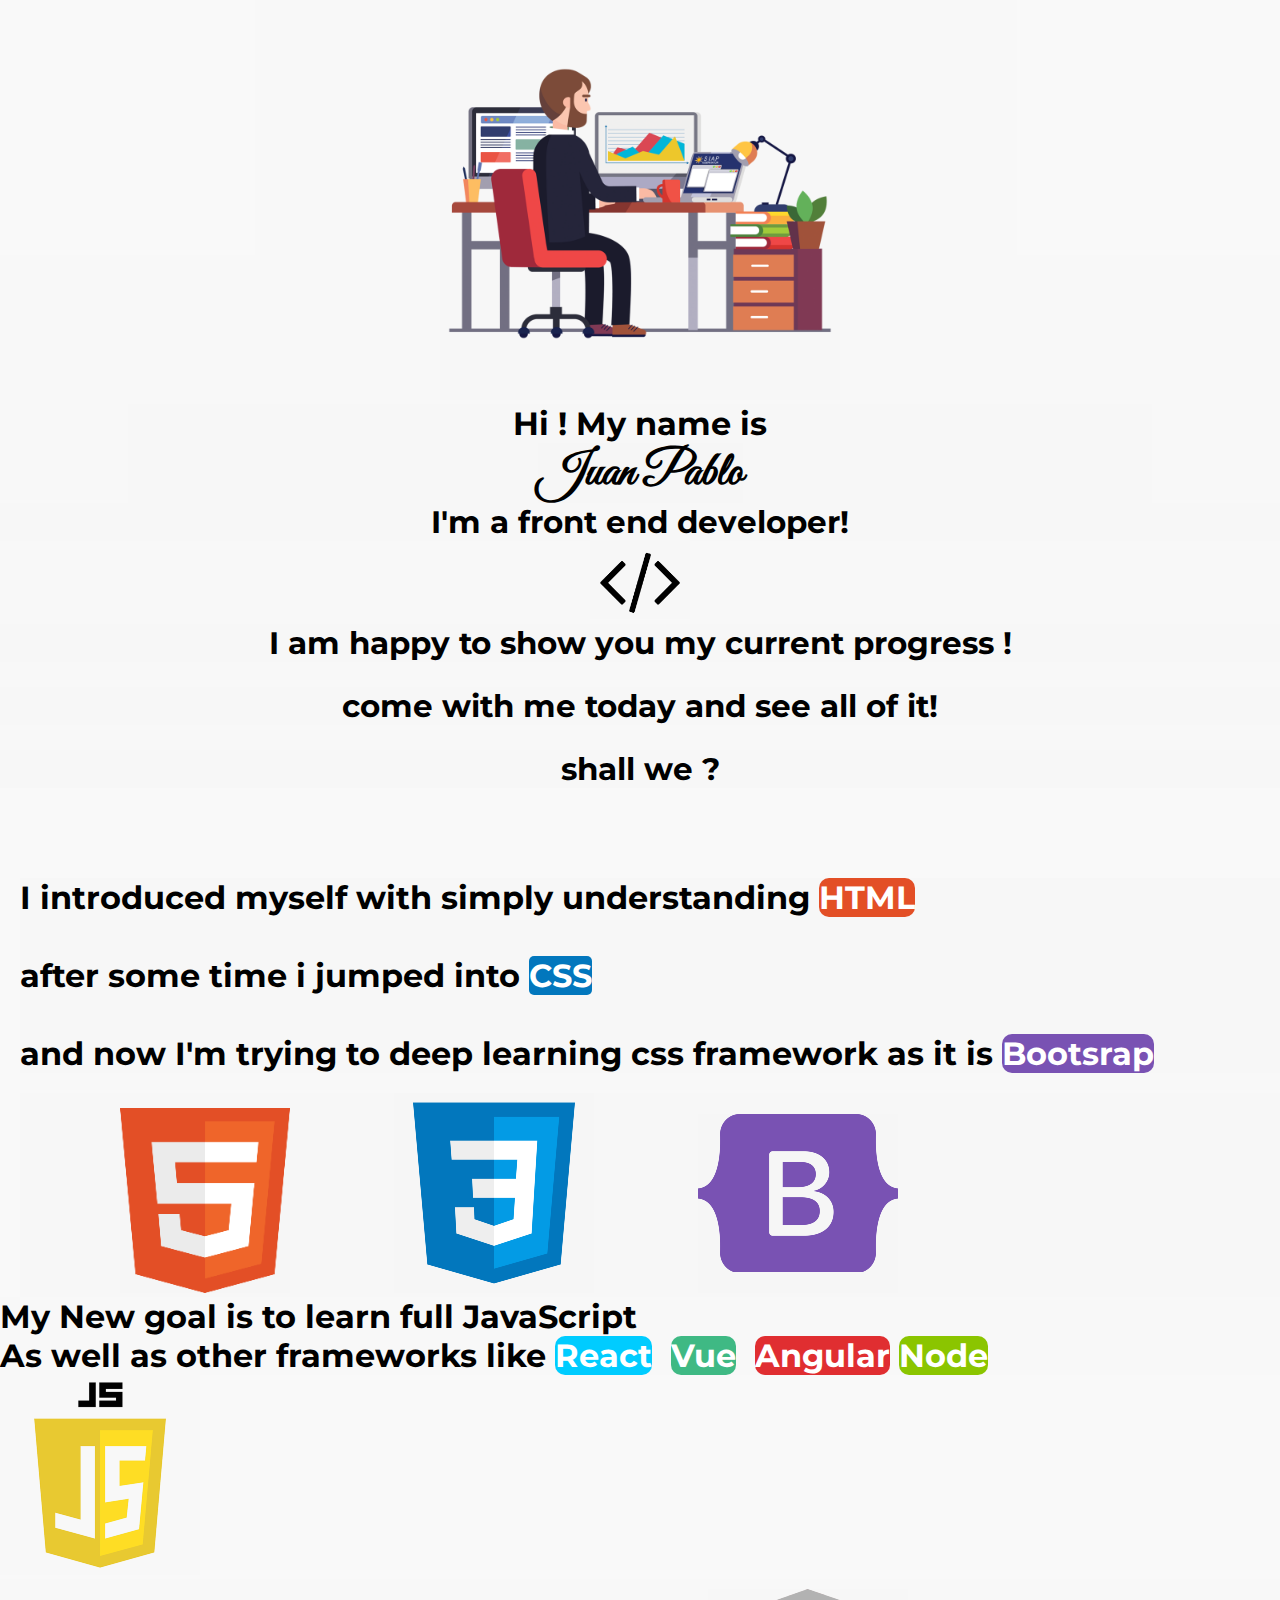
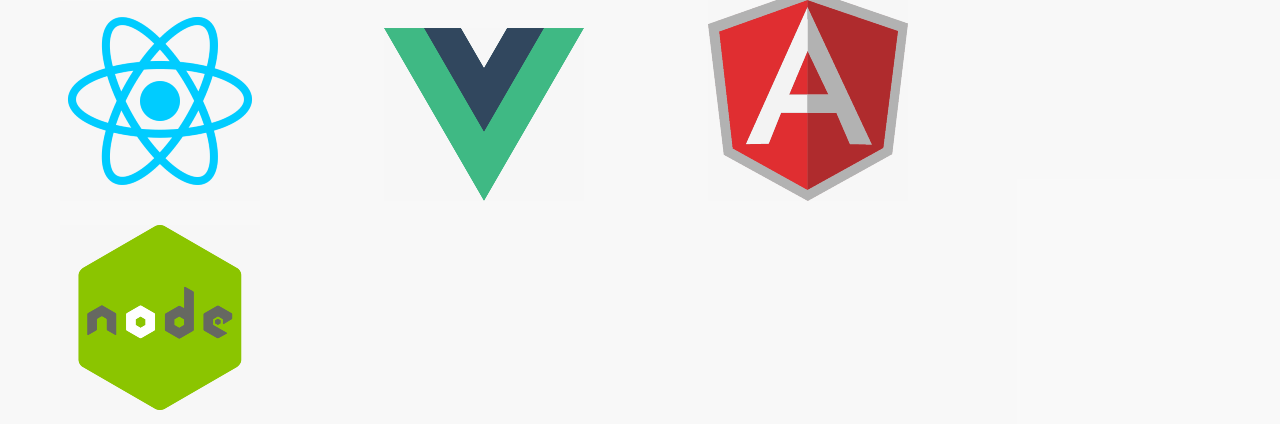
<file: index.html>
<!DOCTYPE html>
<html lang="en">
<head>
    <meta charset="UTF-8">
    <meta http-equiv="X-UA-Compatible" content="IE=edge">
    <meta name="viewport" content="width=device-width, initial-scale=1.0">
    <link rel="stylesheet" href="style.css">
    <link rel="icon" href="images/icon.ico">
    <title>First try to make a Curriculum</title>
</head>
<body>
    <header>
        <div class="container">
            <img class="image" src="images/maninacomputer.png" alt="computer">
            <h1 class="sometext">Hi ! My name is <br> <span class="pname">Juan Pablo</span></h1>
        </div>
        <div class="container2">
            <h2>I'm a front end developer!</h2>
            <img class="brakets" src="images/brakets.png" alt="brakets">
            <h2>I am happy to show you my current progress !</h2><br>
            <h2>come with me today and see all of it!</h2>
            <br>
            <h2>shall we ?</h2>
        </div>
        <div class="container3">
            <h1>I introduced myself with simply understanding <span class="html"> HTML</span>
                <br><br>after some time i jumped into <span class="css">CSS</span> 
                <br><br>and now I'm trying to deep learning css framework as it is <span class="Btstrap">Bootsrap</span> 
            </h1>
            <div class="imgcontainer">
                <img class="htmlimage" src="images/html1.png" alt="htmlimage">
                <img class="cssimage" src="images/css.png" alt="cssimg">
                <img src="images/bootstrap.png" alt="butstrap" class="butstrapputo">
            </div>
        </div>
    </header>
    <div class="bodycontainer">
        <h1>My New goal is to learn full JavaScript</h1>
        <h1>As well as other frameworks like <span class="Reacttext">React</span>  <span class="Vuetext">Vue</span> <span class="Angulartext">Angular</span> <span class="Nodetext">Node</span></h1>
        <img src="images/javascript.png" alt="javascript" class="javascript">
        <div class="imgcontainer2">
            <img src="images/react.png" alt="react">
            <img src="images/vue.png" alt="vue">
            <img src="images/angular.png" alt="angular">
            <img src="images/node.png" alt="node">
        </div>
    </div>
</body>
</html>
</file>
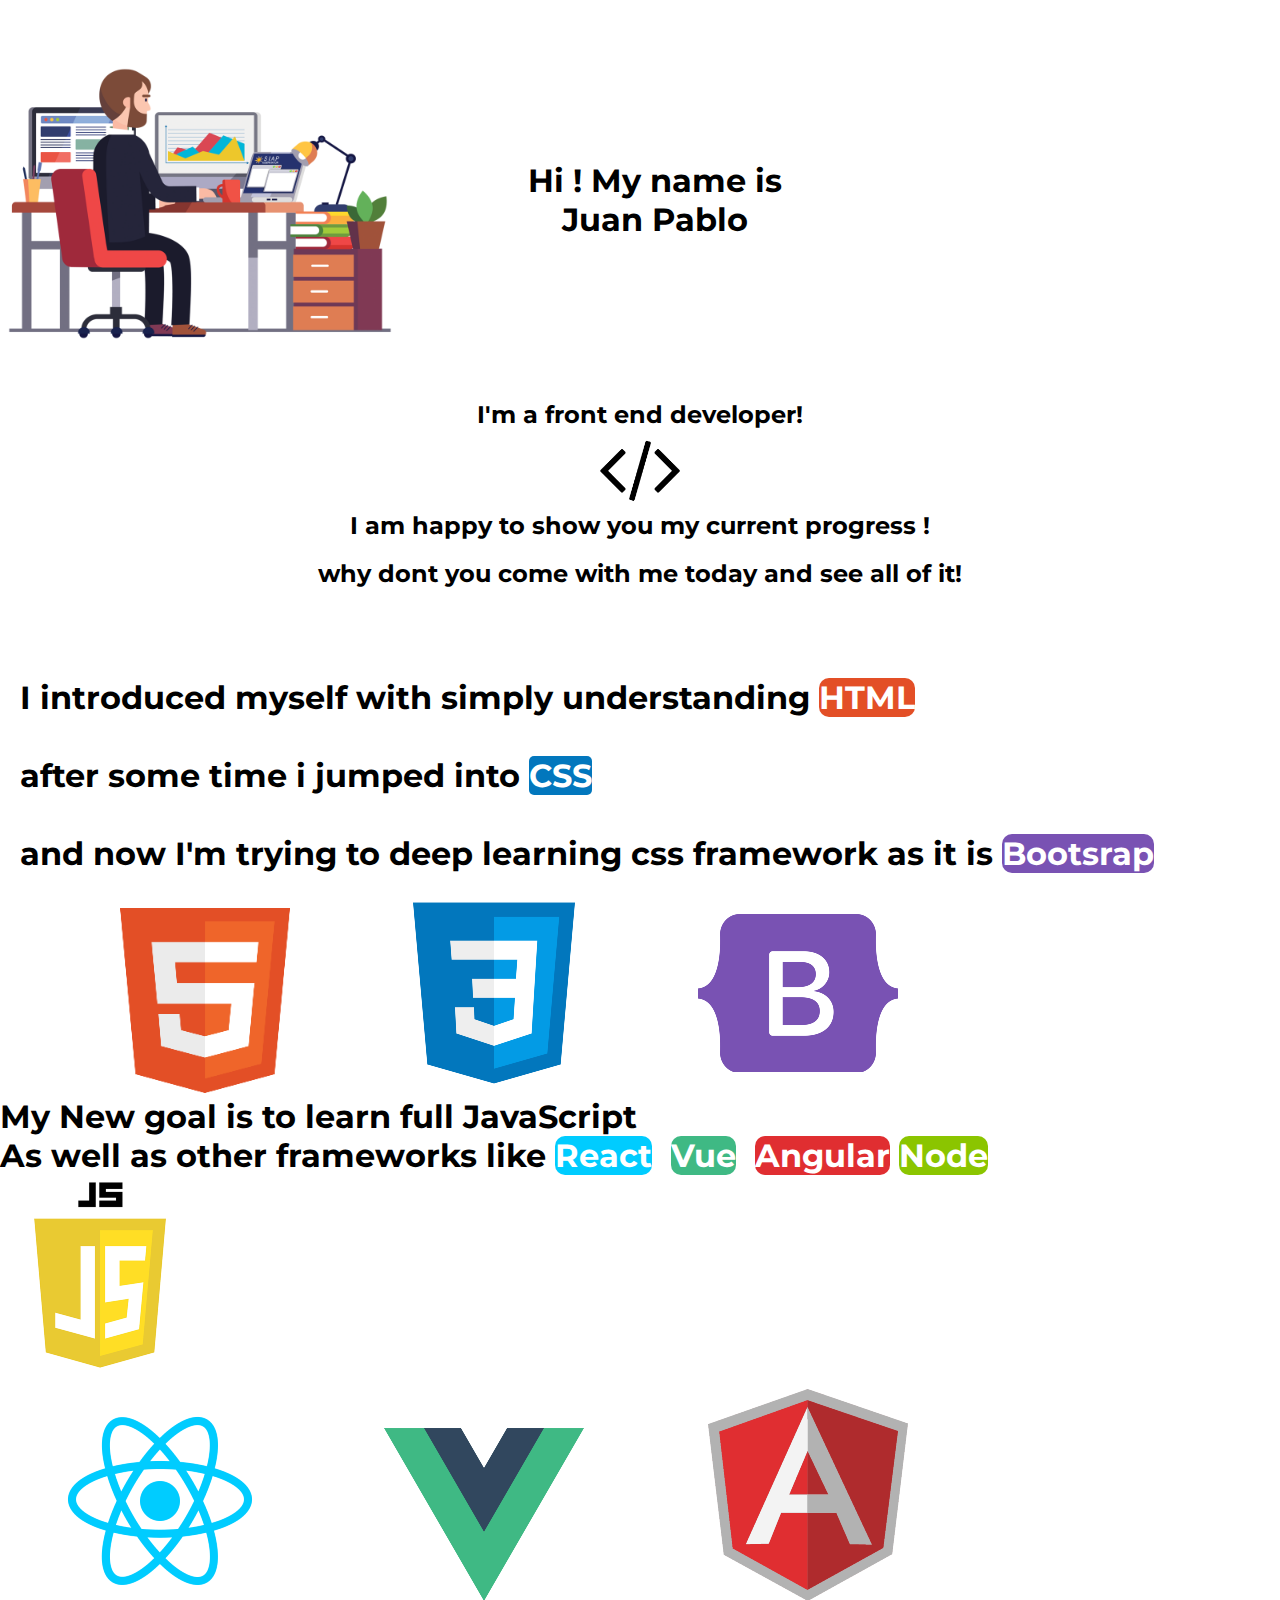
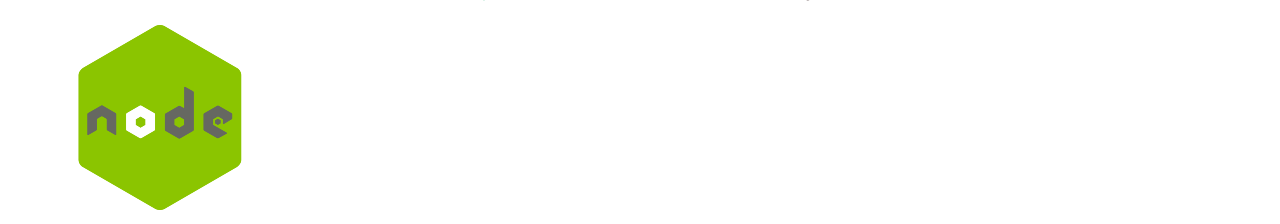
<file: Public/index.html>
<!DOCTYPE html>
<html lang="en">
<head>
    <meta charset="UTF-8">
    <meta http-equiv="X-UA-Compatible" content="IE=edge">
    <meta name="viewport" content="width=device-width, initial-scale=1.0">
    <link rel="stylesheet" href="../styles/style.css">
    <title>First try to make a Curriculum</title>
</head>
<body>
    <header>
        <div class="container">
            <img class="image" src="../images/header man in a computer.png" alt="">
            <h1 class="sometext">Hi ! My name is <br> Juan Pablo</h1>
        </div>
        <div class="container2">
            <h2>I'm a front end developer!</h2>
            <img class="brakets" src="../images/brakets.png" alt="brakets">
            <h2>I am happy to show you my current progress !</h2><br>
            <h2>why dont you come with me today and see all of it!</h2>
        </div>
        <div class="container3">
            <h1>I introduced myself with simply understanding <span class="html"> HTML</span>
                <br><br>after some time i jumped into <span class="css">CSS</span> 
                <br><br>and now I'm trying to deep learning css framework as it is <span class="Btstrap">Bootsrap</span> 
            </h1>
            <div class="imgcontainer">
                <img class="htmlimage" src="../images/html1.png" alt="htmlimage">
                <img class="cssimage" src="../images/css.png" alt="cssimg">
                <img src="../images/bootstrap.png" alt="butstrap" class="butstrapputo">
            </div>
        </div>
    </header>
    <div class="bodycontainer">
        <h1>My New goal is to learn full JavaScript</h1>
        <h1>As well as other frameworks like <span class="Reacttext">React</span>  <span class="Vuetext">Vue</span>    <span>    </span>       <span class="Angulartext">Angular</span> <span class="Nodetext">Node</span></h1>
        <img src="../images/javascript.png" alt="javascript" class="javascript">
        <div class="imgcontainer2">
            <img src="../images/react.png" alt="react">
            <img src="../images/vue.png" alt="vue">
            <img src="../images/angular.png" alt="angular">
            <img src="../images/node.png" alt="node">
        </div>
    </div>
</body>
</html>
</file>
<file: style.css>
@import url('https://fonts.googleapis.com/css2?family=Roboto:wght@300&display=swap');
@import url('https://fonts.googleapis.com/css2?family=Montserrat:ital,wght@1,300&display=swap');
@import url('https://fonts.googleapis.com/css2?family=Great+Vibes&display=swap');

* {
    background-color: rgba(245, 245, 245,0.2);
    font-family: 'Montserrat', sans-serif;
    padding: 0;
    margin: 0;
    box-sizing: border-box;
}

.pname {
    font-family: 'Great Vibes', cursive;
    font-size: 3rem;
}

.container {
    align-items: center;
    text-align: center;
}

.container img {
    width: 400px;
}

.sometext {
    margin: 0 10%;
}

/* container2 */
.container2 {
    font-size: 1.3rem;
    text-align: center;
}

.brakets {
    width: 100px;
    margin: 0 100px;
}

/* container3 */
.container3 {
    margin: 90px 0 0 20px;
}

/* todos los span */
.html {
    color: white;
    background-color: RGB(227, 79, 38);
    border-radius: 10px;
}

.css {
    color: white;
    background-color: RGB(2, 119, 189);
    border-radius: 5px;
}

.Btstrap {
    color: white;
    background-color: RGB(121, 82, 179);
    border-radius: 10px;
}

.htmlimage {
    margin: 0 100px;
    width: 170px;
    height: 185px;
}

.cssimage {
    margin: 0 100px 0 0;
}

.imgcontainer {
    justify-content: space-around;
    margin-top: 20px;
}

.butstrapputo {
    padding: 0 0 20px;
}

.imgcontainer2 img {
    margin: 10px 60px;
}

/* frameworks de java */
.Reacttext {
    color: white;
    background-color: RGB(0, 204, 255);
    border-radius: 10px;
}

.Vuetext {
    color: white;
    background-color: RGB(63, 185, 132);
    border-radius: 10px;
    margin: 0px 10px;
}

.Angulartext {
    color: white;
    background-color: RGB(224, 46, 49);
    border-radius: 10px;
}

.Nodetext {
    background-color: RGB(139, 197, 0);
    border-radius: 10px;
    color: white;
}
</file>
<file: styles/style.css>
@import url('https://fonts.googleapis.com/css2?family=Roboto:wght@300&display=swap');
@import url('https://fonts.googleapis.com/css2?family=Montserrat:ital,wght@1,300&display=swap');
*
{
    font-family: 'Montserrat', sans-serif;
    padding: 0;
    margin: 0;
    box-sizing: border-box;
}
.container
{
    align-items: center;
    text-align: center;
    display: flex;
}
.container img
{
    width: 400px;
    float: left;
}
.sometext
{
    margin: 0 10%;
}
/* container2 */
.container2
{
    text-align: center;
}
.brakets
{
    width: 100px;
    margin: 0 100px;
}
/* container3 */
.container3
{
    margin: 90px 0 0 20px;
}
/* todos los span */
.html
{
    color: white;
    background-color: RGB(227, 79, 38);
    border-radius: 10px;
}
.css
{
    color: white;
    background-color: RGB(2, 119, 189);
    border-radius: 5px;
}
.Btstrap
{
    color: white;
    background-color:RGB(121, 82, 179) ;
    border-radius: 10px;
}
.htmlimage
{
    margin: 0 100px;
    width: 170px;
    height: 185px;
}
.cssimage
{
    margin: 0 100px 0 0;
}
.imgcontainer
{
    justify-content: space-around;
    margin-top: 20px;
}
.butstrapputo
{
    padding: 0 0 20px;
}
.imgcontainer2 img
{
    margin: 10px 60px;
}
/* frameworks de java */
.Reacttext
{
    color: white;
    background-color: RGB(0, 204, 255);
    border-radius: 10px;
}
.Vuetext
{
    color: white;
    background-color:RGB(63, 185, 132) ;
    border-radius: 10px;
    margin: 0px 10px;
}
.Angulartext
{
    color: white;
    background-color:RGB(224, 46, 49);
    border-radius: 10px;
}
.Nodetext
{
    background-color: RGB(139, 197, 0);
    border-radius: 10px;
    color: white;
}
</file>
